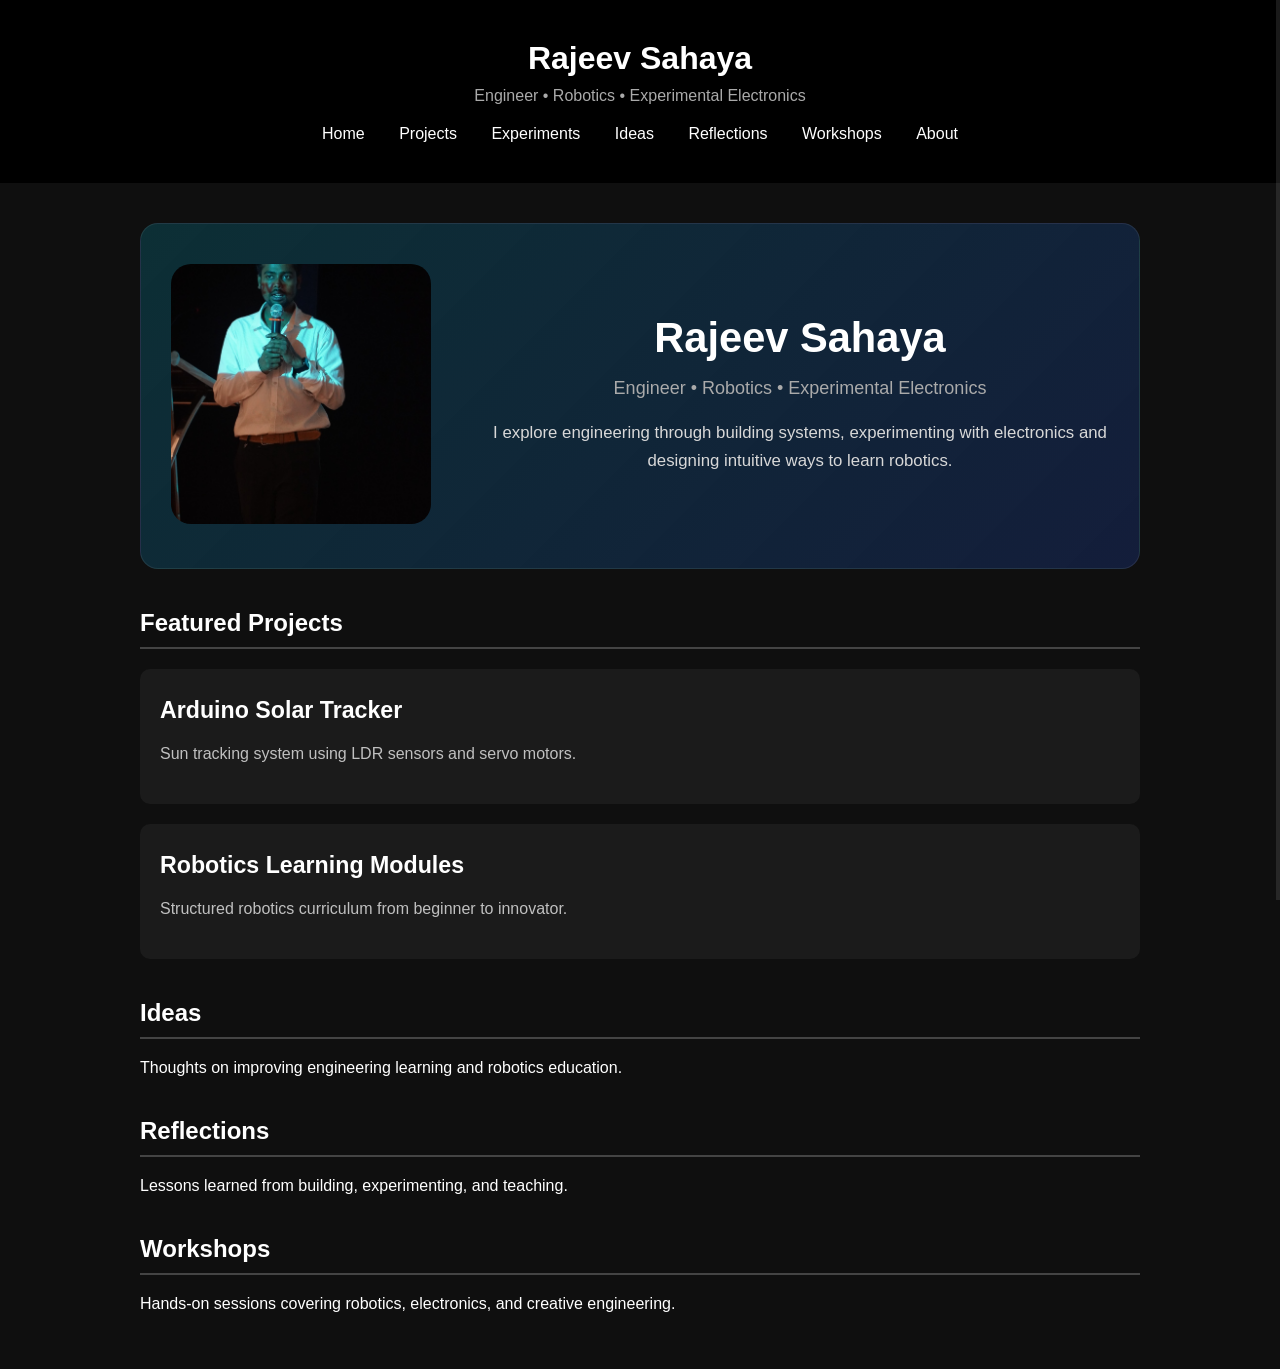
<file: index.html>
<!DOCTYPE html>
<html>
<head>
  <title>Rajeev Sahaya | Portfolio</title>
  <link rel="stylesheet" href="style.css">
  <link rel="stylesheet" href="home.css">
  <link rel="stylesheet" href="projects.css">
  <link rel="stylesheet" href="workshops.css">
</head>
<body>
  <div id="scroll-indicator-container">
    <div id="scroll-indicator"></div>
  </div>

  <header>
    <h1>Rajeev Sahaya</h1>
    <p>Engineer • Robotics • Experimental Electronics</p>
    <nav>
      <a href="index.html">Home</a>
      <a href="projects.html">Projects</a>
      <a href="experiments.html">Experiments</a>
      <a href="ideas.html">Ideas</a>
      <a href="reflections.html">Reflections</a>
      <a href="workshop.html">Workshops</a>
      <a href="about.html">About</a>
    </nav>
  </header>

  <section class="container">
    <!-- Hero Section -->
    <div class="hero">
      <div class="hero-image">
        <img src="images/RajeevSahaya.jpeg" alt="Rajeev Sahaya">
      </div>
      <div class="hero-text">
        <h1>Rajeev Sahaya</h1>
        <p class="tagline">Engineer • Robotics • Experimental Electronics</p>
        <p class="intro">
          I explore engineering through building systems,
          experimenting with electronics and designing
          intuitive ways to learn robotics.
        </p>
      </div>
    </div>

    <!-- Featured Projects -->
    <h2>Featured Projects</h2>
    <div class="project reveal">
      <h3>Arduino Solar Tracker</h3>
      <p>Sun tracking system using LDR sensors and servo motors.</p>
    </div>
    <div class="project reveal">
      <h3>Robotics Learning Modules</h3>
      <p>Structured robotics curriculum from beginner to innovator.</p>
    </div>

    <!-- Ideas -->
    <h2>Ideas</h2>
    <p>Thoughts on improving engineering learning and robotics education.</p>

    <!-- Reflections -->
    <h2>Reflections</h2>
    <p>Lessons learned from building, experimenting, and teaching.</p>

    <!-- Workshops -->
    <h2>Workshops</h2>
    <p>Hands-on sessions covering robotics, electronics, and creative engineering.</p>
  </section>

  <script src="script.js"></script>
</body>
</html>
</file>
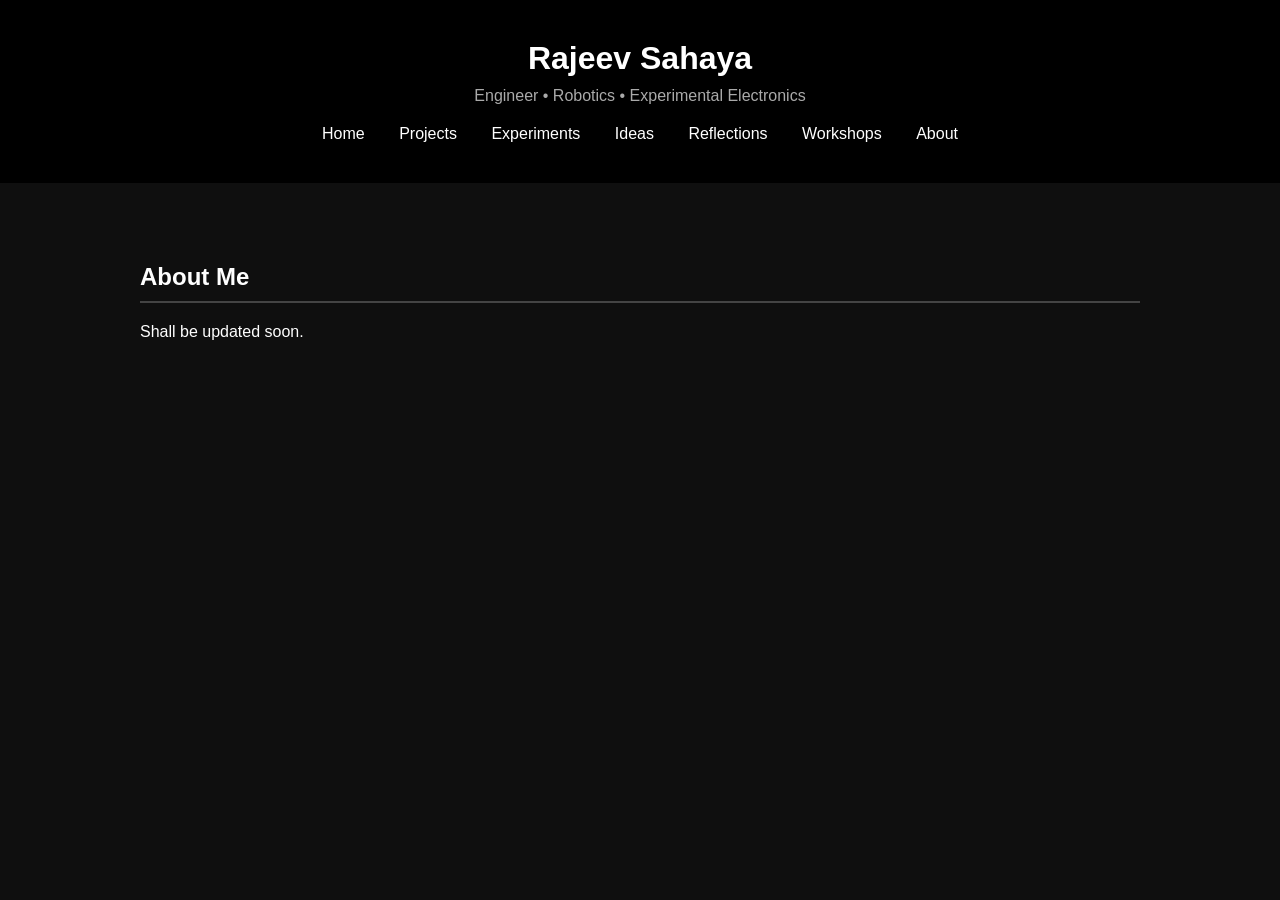
<file: about.html>
<!DOCTYPE html>
<html>
<head>
  <title>About | Rajeev Sahaya</title>
  <link rel="stylesheet" href="style.css">
</head>
<body>
  <header>
    <h1>Rajeev Sahaya</h1>
    <p>Engineer • Robotics • Experimental Electronics</p>
    <nav>
      <a href="index.html">Home</a>
      <a href="projects.html">Projects</a>
      <a href="experiments.html">Experiments</a>
      <a href="ideas.html">Ideas</a>
      <a href="reflections.html">Reflections</a>
      <a href="workshop.html">Workshops</a>
      <a href="about.html">About</a>
    </nav>
  </header>

  <section class="container">
    <h2>About Me</h2>
    <p>
      Shall be updated soon.
    </p>
  </section>
</body>
</html>
</file>
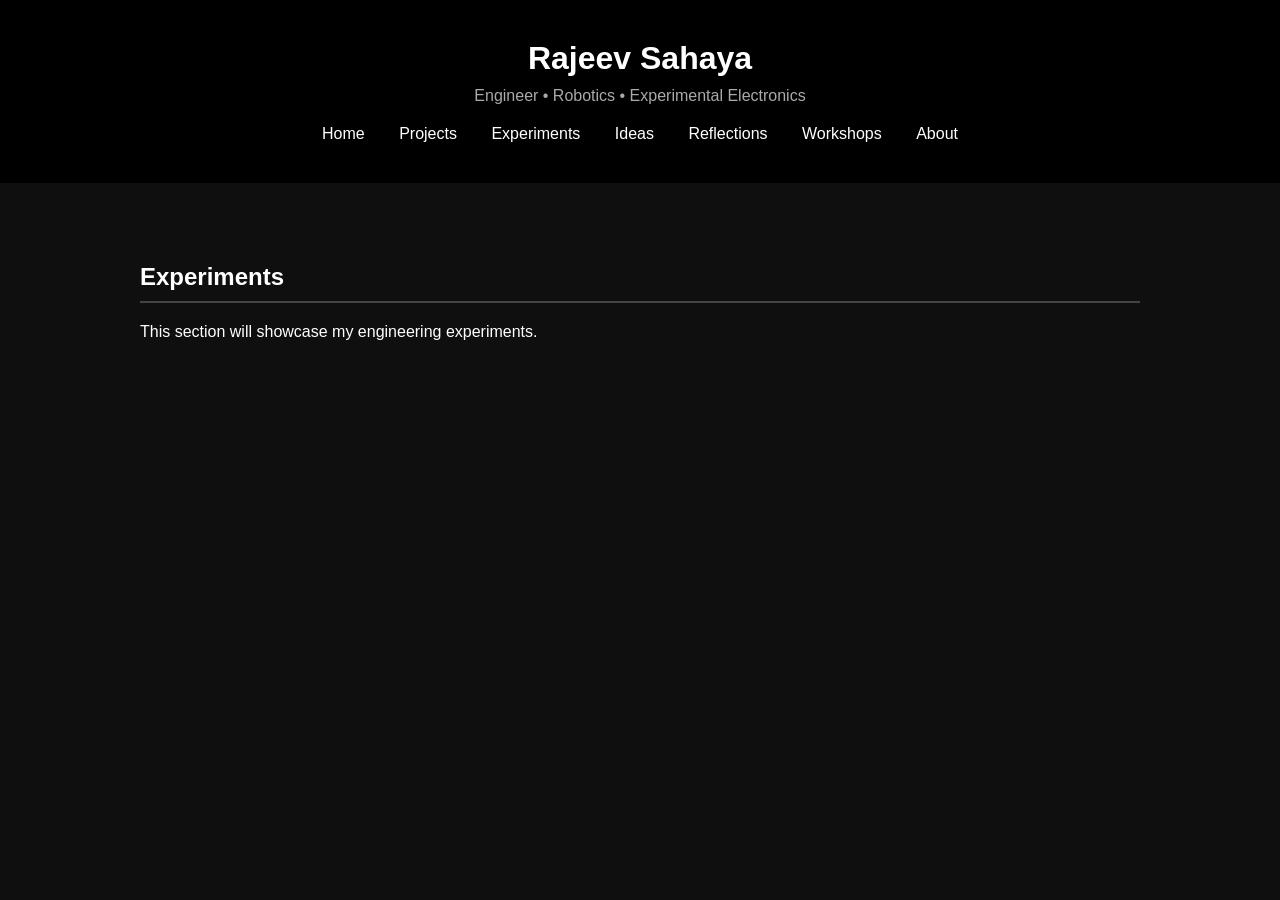
<file: experiments.html>
<!DOCTYPE html>
<html>
<head>
  <title>Experiments | Rajeev Sahaya</title>
  <link rel="stylesheet" href="style.css">
</head>
<body>
  <header>
    <h1>Rajeev Sahaya</h1>
    <p>Engineer • Robotics • Experimental Electronics</p>
    <nav>
      <a href="index.html">Home</a>
      <a href="projects.html">Projects</a>
      <a href="experiments.html">Experiments</a>
      <a href="ideas.html">Ideas</a>
      <a href="reflections.html">Reflections</a>
      <a href="workshop.html">Workshops</a>
      <a href="about.html">About</a>
    </nav>
  </header>

  <section class="container">
    <h2>Experiments</h2>
    <p>This section will showcase my engineering experiments.</p>
  </section>
</body>
</html>
</file>
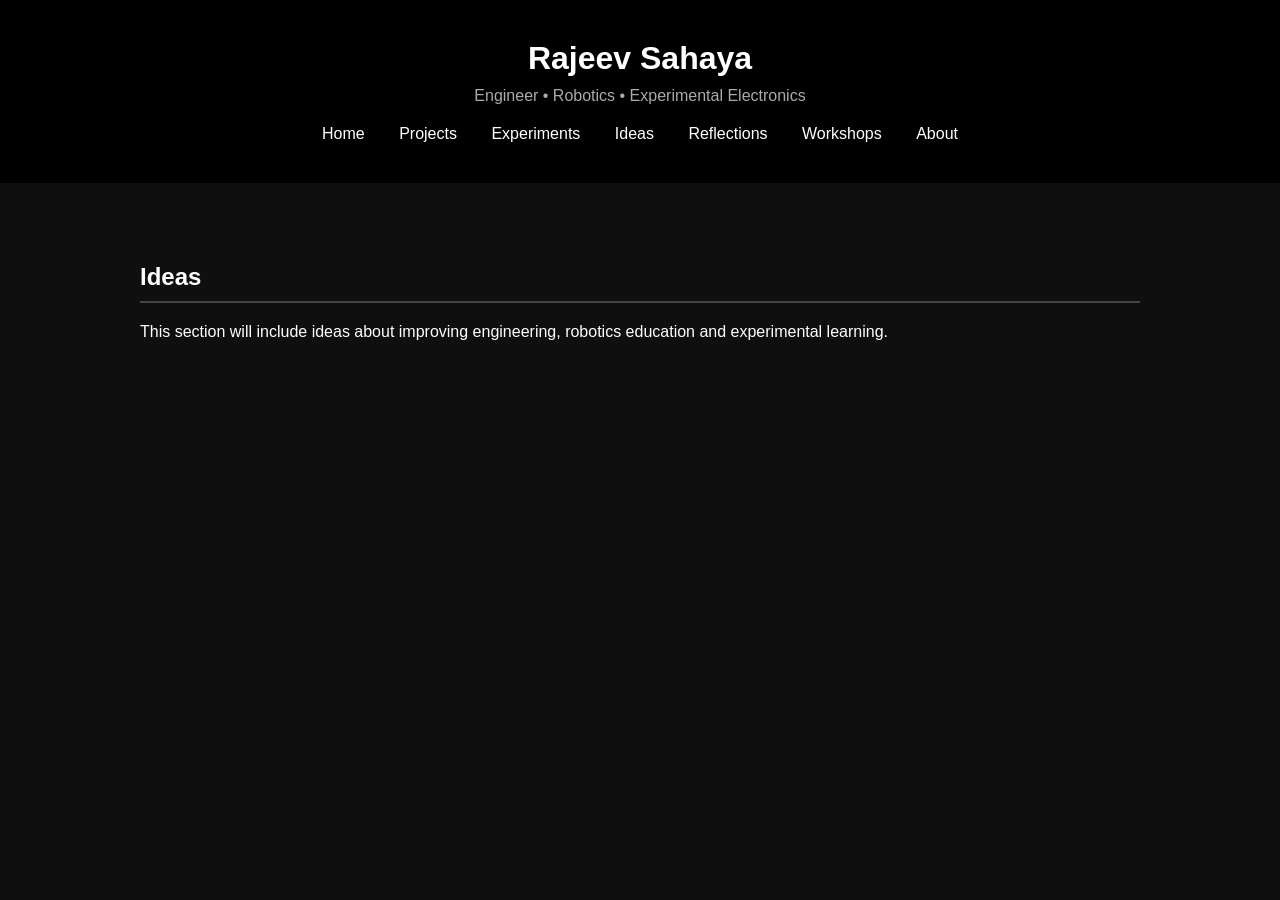
<file: ideas.html>
<!DOCTYPE html>
<html>
<head>
  <title>Ideas | Rajeev Sahaya</title>
  <link rel="stylesheet" href="style.css">
</head>
<body>
  <header>
    <h1>Rajeev Sahaya</h1>
    <p>Engineer • Robotics • Experimental Electronics</p>
    <nav>
      <a href="index.html">Home</a>
      <a href="projects.html">Projects</a>
      <a href="experiments.html">Experiments</a>
      <a href="ideas.html">Ideas</a>
      <a href="reflections.html">Reflections</a>
      <a href="workshop.html">Workshops</a>
      <a href="about.html">About</a>
    </nav>
  </header>

  <section class="container">
    <h2>Ideas</h2>
    <p>
      This section will include ideas about improving engineering,
      robotics education and experimental learning.
    </p>
  </section>
</body>
</html>
</file>
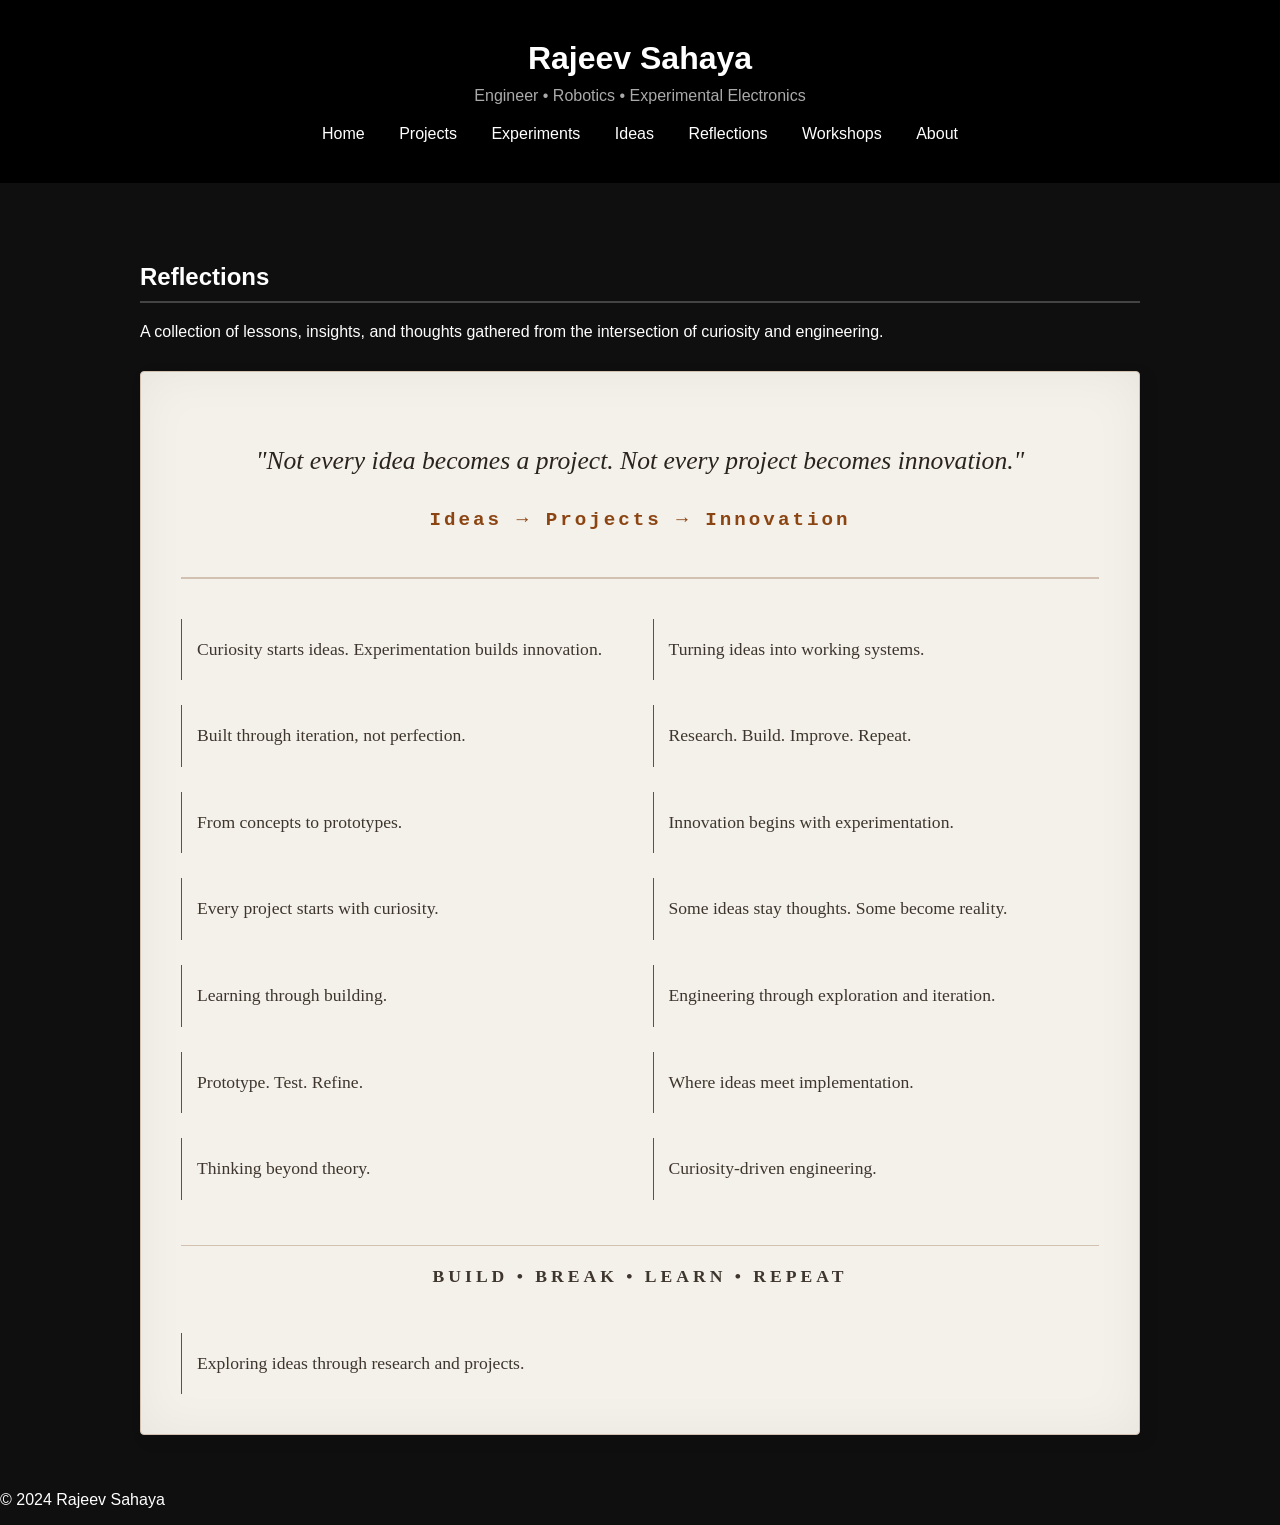
<file: reflections.html>
<!DOCTYPE html>
<html>

<head>
<title>Reflections | Rajeev Sahaya</title>
<link rel="stylesheet" href="style.css">
<link rel="stylesheet" href="reflections.css">
</head>

<body>

<header>

<h1>Rajeev Sahaya</h1>
<p>Engineer • Robotics • Experimental Electronics</p>

<nav>
<a href="index.html">Home</a>
<a href="projects.html">Projects</a>
<a href="experiments.html">Experiments</a>
<a href="ideas.html">Ideas</a>
<a href="reflections.html" class="active">Reflections</a>
<a href="workshop.html">Workshops</a>
<a href="about.html">About</a>
</nav>

</header>

<section class="container">

<h2>Reflections</h2>

<p class="intro">
A collection of lessons, insights, and thoughts gathered from the intersection of curiosity and engineering.
</p>

<div class="logbook">
  <div class="log-entry highlight">
    <p class="quote">"Not every idea becomes a project. Not every project becomes innovation."</p>
    <p class="pathway">Ideas → Projects → Innovation</p>
  </div>

  <div class="log-grid">
    <div class="log-item">Curiosity starts ideas. Experimentation builds innovation.</div>
    <div class="log-item">Turning ideas into working systems.</div>
    <div class="log-item">Built through iteration, not perfection.</div>
    <div class="log-item">Research. Build. Improve. Repeat.</div>
    <div class="log-item">From concepts to prototypes.</div>
    <div class="log-item">Innovation begins with experimentation.</div>
    <div class="log-item">Every project starts with curiosity.</div>
    <div class="log-item">Some ideas stay thoughts. Some become reality.</div>
    <div class="log-item">Learning through building.</div>
    <div class="log-item">Engineering through exploration and iteration.</div>
    <div class="log-item">Prototype. Test. Refine.</div>
    <div class="log-item">Where ideas meet implementation.</div>
    <div class="log-item">Thinking beyond theory.</div>
    <div class="log-item">Curiosity-driven engineering.</div>
    <div class="log-item emphasis">Build • Break • Learn • Repeat</div>
    <div class="log-item">Exploring ideas through research and projects.</div>
  </div>
</div>

</section>

<footer>
<p>© 2024 Rajeev Sahaya</p>
</footer>
<script src="script.js"></script>

</body>
</html>
</file>
<file: style.css>
/* ---------- Global ---------- */

body{
font-family: Arial, sans-serif;
margin:0;
background:#0f0f0f;
color:white;
}

/* ---------- Header ---------- */

header{
padding:40px 20px;
text-align:center;
background:black;
}

header h1{
margin:0;
}

header p{
margin:10px 0;
color:#aaa;
}

/* ---------- Navigation ---------- */

nav{
margin-top:20px;
}

nav a{
color:white;
text-decoration:none;
margin:0 15px;
font-size:16px;
}

nav a:hover{
color:#00d9ff;
}

/* ---------- Layout ---------- */

.container{
max-width:1000px;
margin:auto;
padding:40px 20px;
}

/* ---------- Headings ---------- */

h2{
border-bottom:2px solid #444;
padding-bottom:10px;
margin-top:40px;
}

/* ---------- Scroll Indicator ---------- */

#scroll-indicator-container {
  position: fixed;
  right: 0;
  top: 0;
  width: 4px;
  height: 100%;
  background: rgba(255, 255, 255, 0.1);
  z-index: 9999;
}

#scroll-indicator {
  width: 100%;
  height: 0%;
  background: #00d9ff;
  box-shadow: 0 0 10px #00d9ff;
}

/* ---------- Scroll Animations ---------- */

.reveal {
  opacity: 0;
  transform: translateY(30px);
  transition: all 0.8s ease-out;
}

.reveal.active {
  opacity: 1;
  transform: translateY(0);
}
</file>
<file: home.css>
/* ---------- Hero Section ---------- */

.hero{
display:flex;
flex-direction:row;   /* Desktop */
align-items:center;
justify-content:center;
gap:60px;
padding:60px 20px;
}

.hero-image img{
width:260px;
height:260px;
object-fit:cover;
border-radius:20px;
}

.hero-text{
max-width:500px;
}

.hero-text h1{
font-size:40px;
margin-bottom:10px;
}

.tagline{
font-size:18px;
color:#aaa;
margin-bottom:20px;
}

.intro{
line-height:1.6;
font-size:16px;
}

/* ---------- Mobile Responsive ---------- */
@media (max-width: 768px){
  .hero{
    flex-direction:column;
    text-align:center;
  }
  .hero-text{
    max-width:100%;
  }
}
</file>
<file: projects.css>
/* ---------- Project Cards ---------- */

.project{
background:#1b1b1b;
padding:20px;
margin-top:20px;
border-radius:10px;
transition:0.3s;
}

.project:hover{
transform:scale(1.03);
}


.project img{
width:100%;
height:auto;
border-radius:8px;
margin-bottom:15px;
}
</file>
<file: workshops.css>
/* ---------- Workshops Page Styling ---------- */

.hero {
  background: linear-gradient(135deg, rgba(0, 217, 255, 0.16), rgba(20, 30, 60, 0.98));
  border: 1px solid rgba(255, 255, 255, 0.08);
  border-radius: 18px;
  padding: 40px 30px;
  margin-bottom: 30px;
}

.hero-text {
  max-width: 740px;
  margin: auto;
  text-align: center;
}

.eyebrow {
  display: inline-block;
  color: #00d9ff;
  text-transform: uppercase;
  letter-spacing: 0.2em;
  font-size: 0.8rem;
  margin-bottom: 16px;
}

.hero h1 {
  font-size: 2.6rem;
  margin: 0 0 18px;
  line-height: 1.05;
}

.hero .intro {
  max-width: 700px;
  margin: auto;
  color: #d8d8d8;
  font-size: 1.05rem;
  line-height: 1.7;
}

.workshop-list .project,
.upcoming-workshops .project {
  background: #121212;
  border: 1px solid rgba(255, 255, 255, 0.08);
  box-shadow: 0 18px 45px rgba(0, 0, 0, 0.18);
  padding: 28px;
  border-radius: 18px;
  margin-top: 24px;
  transition: transform 0.3s ease, box-shadow 0.3s ease;
}

.workshop-list .project:hover,
.upcoming-workshops .project:hover {
  transform: translateY(-4px);
  box-shadow: 0 24px 52px rgba(0, 0, 0, 0.24);
}

.project h3 {
  margin-top: 8px;
  margin-bottom: 12px;
  font-size: 1.45rem;
}

.project p {
  color: #c0c0c0;
  line-height: 1.75;
}

.workshop-date {
  display: inline-flex;
  align-items: center;
  background: rgba(0, 217, 255, 0.12);
  color: #00d9ff;
  padding: 6px 14px;
  border-radius: 999px;
  font-size: 0.85rem;
  font-weight: 700;
}

.image-grid {
  display: grid;
  grid-template-columns: repeat(auto-fit, minmax(200px, 1fr));
  gap: 15px;
  margin-top: 20px;
}

.image-grid img {
  width: 100%;
  height: 180px;
  object-fit: cover;
  border-radius: 14px;
  border: 1px solid rgba(255, 255, 255, 0.08);
  transition: transform 0.3s ease, filter 0.3s ease;
}

.image-grid img:hover {
  transform: scale(1.03);
  filter: brightness(1.05);
}

.upcoming-workshops {
  margin-top: 48px;
}

.upcoming-workshops h2 {
  margin-top: 0;
}

@media (max-width: 720px) {
  .hero h1 {
    font-size: 2rem;
  }

  .hero {
    padding: 30px 20px;
  }

  .project {
    padding: 22px;
  }
}
</file>
<file: reflections.css>
/* ---------- Reflections Vintage Theme ---------- */

.logbook {
    font-family: 'Georgia', 'Times New Roman', Times, serif;
    background-color: #f4f1ea; /* Parchment Color */
    color: #3e362e;
    padding: 40px;
    border: 1px solid #d2c1b0;

    
    border-radius: 4px;
    box-shadow: inset 0 0 50px rgba(0,0,0,0.05), 5px 5px 15px rgba(0,0,0,0.1);
    margin-top: 30px;
    line-height: 1.8;
}

.log-entry.highlight {
    text-align: center;
    border-bottom: 2px double #d2c1b0;
    margin-bottom: 40px;
    padding-bottom: 20px;
}

.quote {
    font-size: 1.6rem;
    font-style: italic;
    color: #2a241e;
    margin-bottom: 10px;
}

.pathway {
    font-family: 'Courier New', Courier, monospace;
    font-weight: bold;
    letter-spacing: 3px;
    color: #8b4513;
    font-size: 1.2rem;
}

.log-grid {
    display: grid;
    grid-template-columns: 1fr 1fr;
    gap: 25px;
}

.log-item {
    padding: 15px;
    border-left: 1px solid #8b4513;
    font-size: 1.1rem;
    transition: 0.3s;
}

.log-item:hover {
    background: rgba(139, 69, 19, 0.05);
}

.log-item.emphasis {
    grid-column: span 2;
    text-align: center;
    font-weight: bold;
    border: none;
    text-transform: uppercase;
    letter-spacing: 4px;
    border-top: 1px solid #d2c1b0;
    margin-top: 20px;
}
</file>
